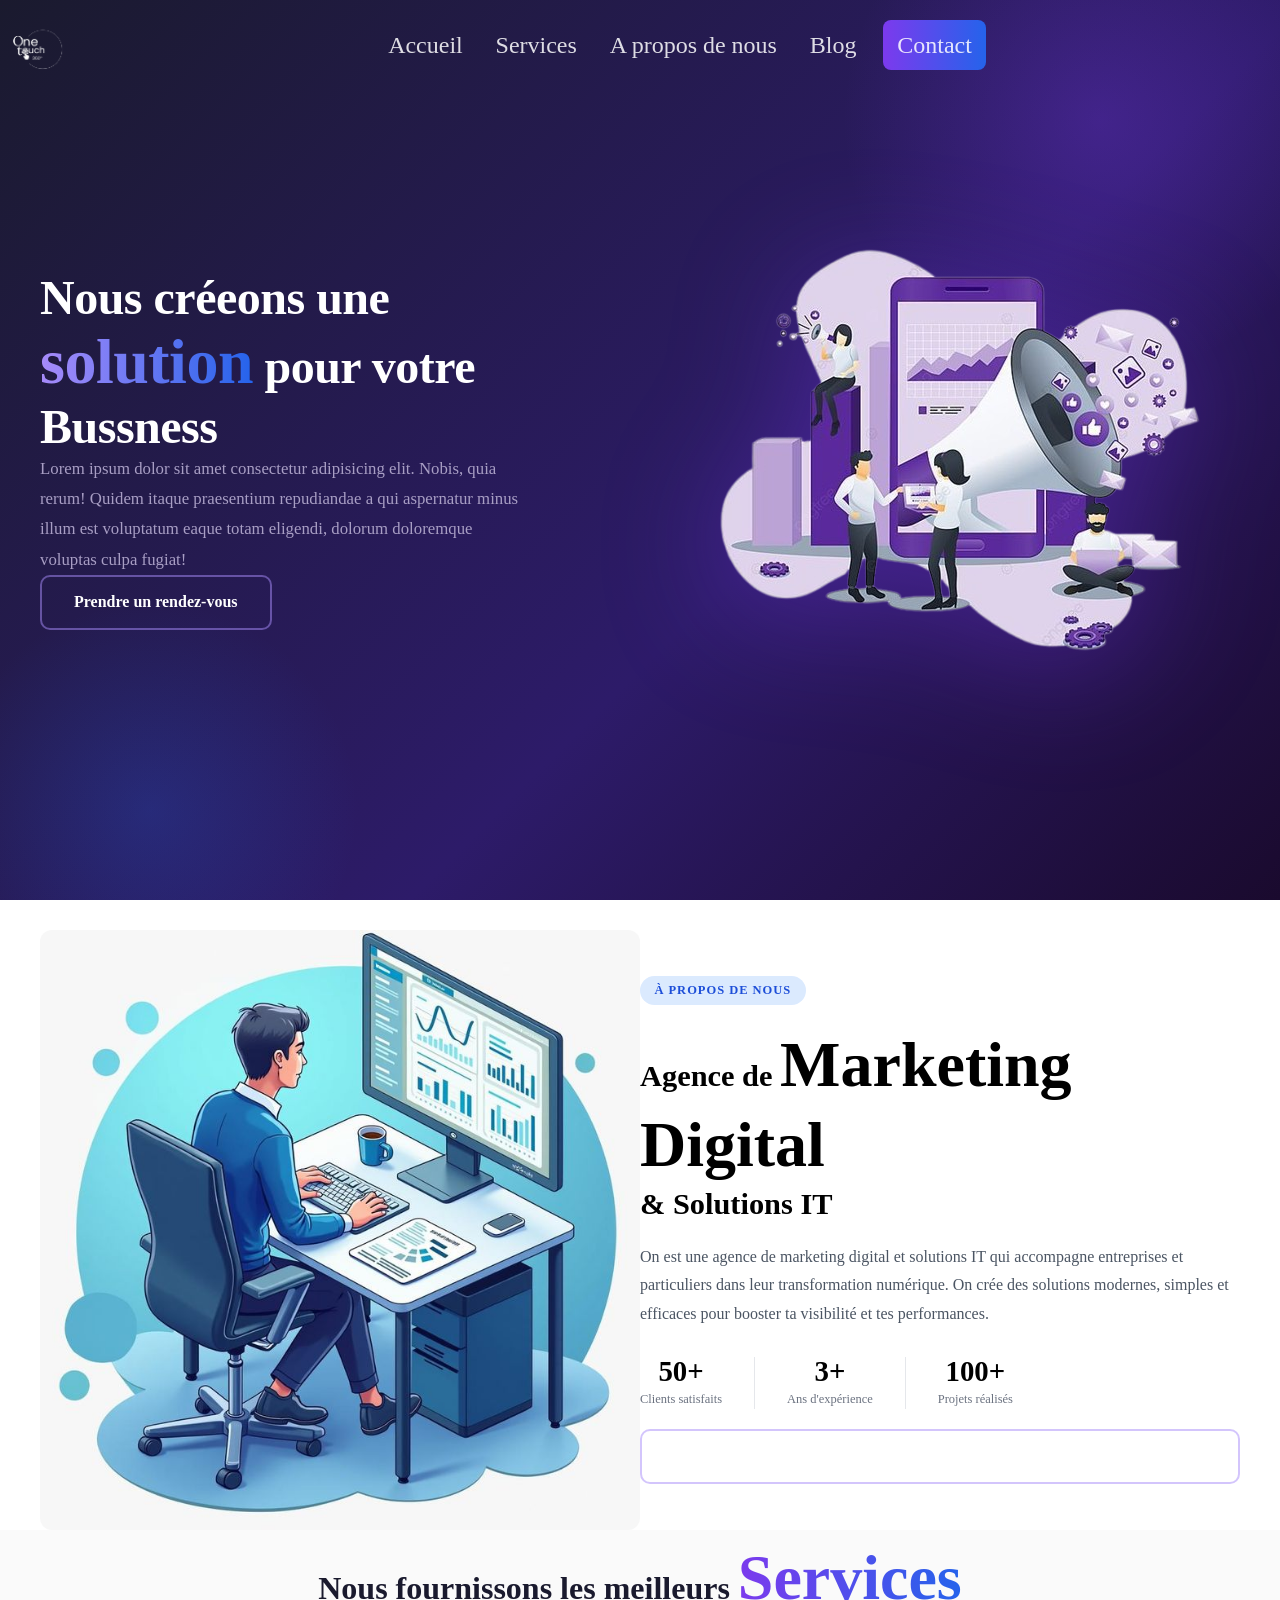
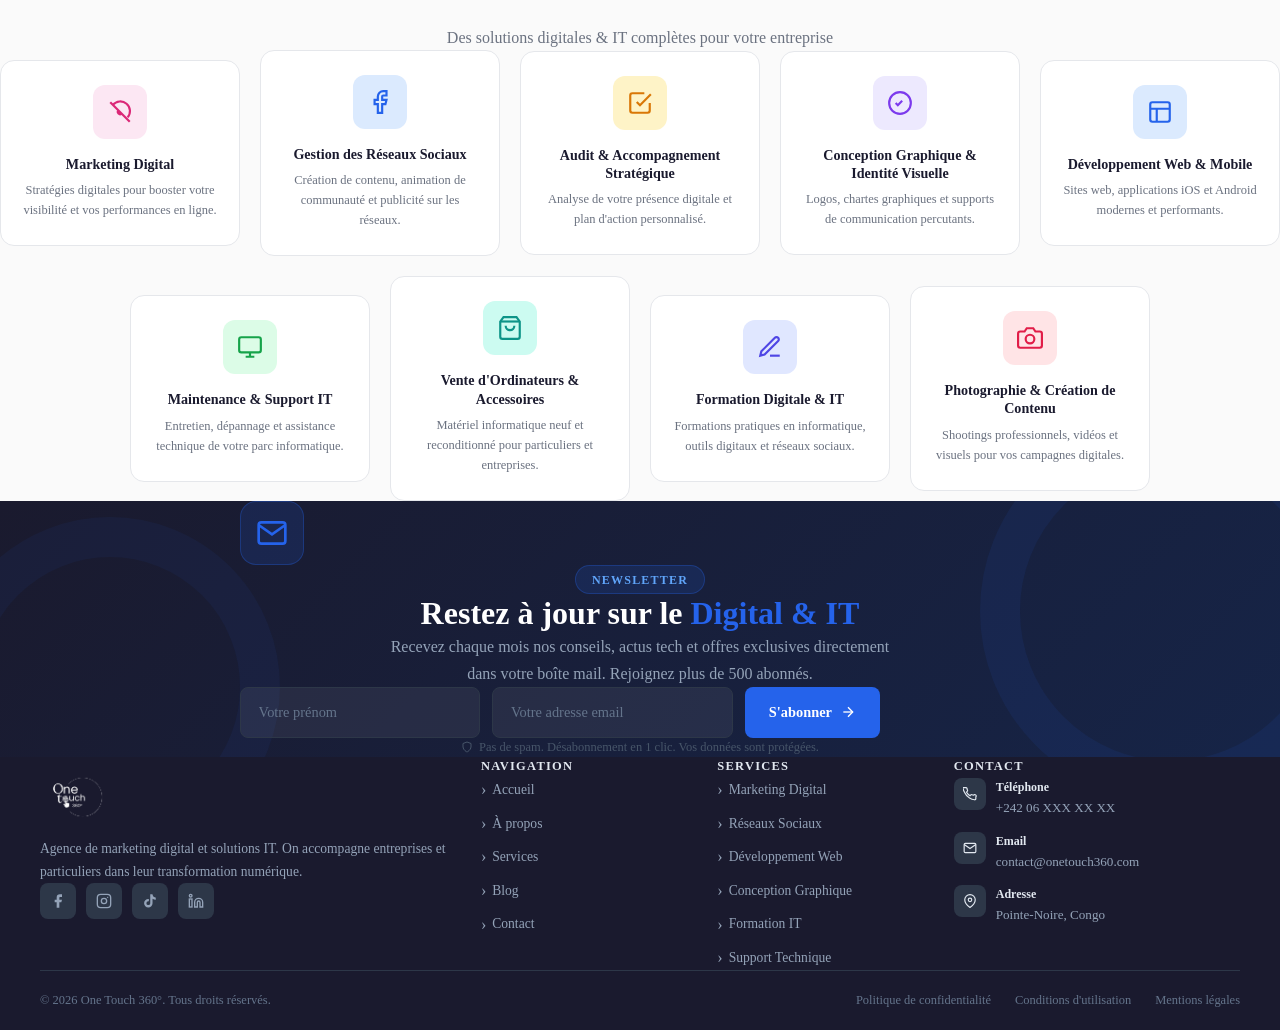
<file: index.html>
<!DOCTYPE html>
<html lang="en">
<head>
    <meta charset="UTF-8">
    <meta name="viewport" content="width=device-width, initial-scale=1.0">
    <title>One Touche 360 <sup>o</sup></title>
    <!-- Favicon — logo sur l'onglet -->
    <link rel="icon" type="image/png" href="./images/logoWhite.png">
    <!-- Lien vers le CSS -->
     <link rel="stylesheet" href="./css/reset.css">
     <link rel="stylesheet" href="./css/components/button.css">
     <link rel="stylesheet" href="./css/components/lient.css">
     <link rel="stylesheet" href="./css/components/footer.css">
    <link rel="stylesheet" href="./css/styles.css">
    <link rel="stylesheet" href="./css/laout/layout.css">
</head>
<body>
    <!-- HEADER -->
    <header class="header">
        <!-- Logo -->
        <div class="logo__div">
            <img src="./images/logoBlack.png" alt="logo du site">
        </div>

        <!-- Menu -->
        <nav class="nav">
            <ul class="lists_items">
            <li class="item"><a href="./index.html" class="active">Accueil</a></li>
            <li class="item"><a href="#services">Services</a></li>
             <li class="item"><a href="#aboutUs">A propos de nous</a></li>
            <li class="item"><a href="./pages/blog.html">Blog</a></li>
            </ul>
        </nav>

        <!-- Burger -->
        <div class="burger" id="burger">
            <span></span>
            <span></span>
            <span></span>
        </div>
    </header>
    <!-- MAIN -->
    <main>
        <!-- BANIERE SECTION -->
        <section class="banier" id="index">
            <div class="first_section">
                <!-- left div -->
                 <div class="left__div__text">
                    <H1 class="title">Nous créeons une <span class="color">solution</span>
                        pour votre Bussness
                    </H1>
                    <p class="first_para">
                        Lorem ipsum dolor sit amet consectetur adipisicing elit. Nobis, quia rerum! Quidem itaque praesentium repudiandae a qui aspernatur minus illum est voluptatum eaque totam eligendi, dolorum doloremque voluptas culpa fugiat!
                    </p>

                    <!-- CTA -->
                     <button class="ctaBtn">
                        Prendre un rendez-vous
                     </button>
                 </div>
            </div>
            <!-- Right div -->
             <div class="right__div">
                <img src="./images/5-removebg-preview.png" alt="">
             </div>
        </section>
        
         <!-- ABOUT SECTION -->
        <section class="about_section" id="aboutUs">
            <div class="about__container">

                <!-- Colonne gauche : image -->
                <div class="about__image">
                    <img src="./images/4.jpeg" alt="À propos de One Touch 360">
                </div>

                <!-- Colonne droite : texte -->
                <div class="about__content">

                    <span class="about__badge">À propos de nous</span>

                    <h2 class="about__title">
                        Agence de <span class="color">Marketing Digital</span><br> & Solutions IT
                    </h2>

                    <p class="about__text">
                        On est une agence de marketing digital et solutions IT qui accompagne 
                        entreprises et particuliers dans leur transformation numérique. On crée 
                        des solutions modernes, simples et efficaces pour booster ta visibilité 
                        et tes performances.
                    </p>

                    <!-- Stats rapides -->
                    <div class="about__stats">
                        <div class="about__stat">
                        <span class="stat__number">50+</span>
                        <span class="stat__label">Clients satisfaits</span>
                        </div>
                        <div class="about__stat">
                        <span class="stat__number">3+</span>
                        <span class="stat__label">Ans d'expérience</span>
                        </div>
                        <div class="about__stat">
                        <span class="stat__number">100+</span>
                        <span class="stat__label">Projets réalisés</span>
                        </div>
                    </div>

                    <a href="#services" class="ctaBtn about__cta">Voir nos services</a>

                </div>
            </div>
        </section>

                <!-- SERVICES SECTION -->
         <section class="services_section" id="services">
            <h2 class="services__title">Nous fournissons les meilleurs <span class="color">Services</span></h2>
            <p class="services__subtitle">Des solutions digitales & IT complètes pour votre entreprise</p>

            <div class="services">
                <div class="grid__services">
                    <div class="service__card">
                        <div class="service__icon icon--pink">
                            <svg width="26" height="26" viewBox="0 0 24 24" fill="none" stroke="#db2777" stroke-width="2"><path d="M3 3l18 18M10.5 10.677a2 2 0 002.823 2.823M19.07 17A8 8 0 105.42 5.42"/></svg>
                        </div>
                        <h3>Marketing Digital</h3>
                        <p>Stratégies digitales pour booster votre visibilité et vos performances en ligne.</p>
                    </div>

                    <div class="service__card">
                        <div class="service__icon icon--blue">
                            <svg width="26" height="26" viewBox="0 0 24 24" fill="none" stroke="#2563eb" stroke-width="2"><path d="M18 2h-3a5 5 0 00-5 5v3H7v4h3v8h4v-8h3l1-4h-4V7a1 1 0 011-1h3z"/></svg>
                        </div>
                        <h3>Gestion des Réseaux Sociaux</h3>
                        <p>Création de contenu, animation de communauté et publicité sur les réseaux.</p>
                    </div>

                    <div class="service__card">
                        <div class="service__icon icon--amber">
                            <svg width="26" height="26" viewBox="0 0 24 24" fill="none" stroke="#d97706" stroke-width="2"><path d="M9 11l3 3L22 4"/><path d="M21 12v7a2 2 0 01-2 2H5a2 2 0 01-2-2V5a2 2 0 012-2h11"/></svg>
                        </div>
                        <h3>Audit & Accompagnement Stratégique</h3>
                        <p>Analyse de votre présence digitale et plan d'action personnalisé.</p>
                    </div>

                    <div class="service__card">
                        <div class="service__icon icon--purple">
                            <svg width="26" height="26" viewBox="0 0 24 24" fill="none" stroke="#7c3aed" stroke-width="2"><circle cx="12" cy="12" r="10"/><path d="M8 12l2 2 4-4"/></svg>
                        </div>
                        <h3>Conception Graphique & Identité Visuelle</h3>
                        <p>Logos, chartes graphiques et supports de communication percutants.</p>
                    </div>

                    <div class="service__card">
                        <div class="service__icon icon--blue">
                            <svg width="26" height="26" viewBox="0 0 24 24" fill="none" stroke="#2563eb" stroke-width="2"><rect x="3" y="3" width="18" height="18" rx="2"/><path d="M3 9h18M9 21V9"/></svg>
                        </div>
                        <h3>Développement Web & Mobile</h3>
                        <p>Sites web, applications iOS et Android modernes et performants.</p>
                    </div>

                    <div class="service__card">
                        <div class="service__icon icon--green">
                            <svg width="26" height="26" viewBox="0 0 24 24" fill="none" stroke="#16a34a" stroke-width="2"><rect x="2" y="3" width="20" height="14" rx="2"/><path d="M8 21h8M12 17v4"/></svg>
                        </div>
                        <h3>Maintenance & Support IT</h3>
                        <p>Entretien, dépannage et assistance technique de votre parc informatique.</p>
                    </div>

                    <div class="service__card">
                        <div class="service__icon icon--teal">
                            <svg width="26" height="26" viewBox="0 0 24 24" fill="none" stroke="#0d9488" stroke-width="2"><path d="M6 2L3 6v14a2 2 0 002 2h14a2 2 0 002-2V6l-3-4z"/><line x1="3" y1="6" x2="21" y2="6"/><path d="M16 10a4 4 0 01-8 0"/></svg>
                        </div>
                        <h3>Vente d'Ordinateurs & Accessoires</h3>
                        <p>Matériel informatique neuf et reconditionné pour particuliers et entreprises.</p>
                    </div>

                    <div class="service__card">
                        <div class="service__icon icon--indigo">
                            <svg width="26" height="26" viewBox="0 0 24 24" fill="none" stroke="#4f46e5" stroke-width="2"><path d="M12 20h9"/><path d="M16.5 3.5a2.121 2.121 0 013 3L7 19l-4 1 1-4L16.5 3.5z"/></svg>
                        </div>
                        <h3>Formation Digitale & IT</h3>
                        <p>Formations pratiques en informatique, outils digitaux et réseaux sociaux.</p>
                    </div>

                    <div class="service__card">
                        <div class="service__icon icon--coral">
                            <svg width="26" height="26" viewBox="0 0 24 24" fill="none" stroke="#e11d48" stroke-width="2"><path d="M23 19a2 2 0 01-2 2H3a2 2 0 01-2-2V8a2 2 0 012-2h4l2-3h6l2 3h4a2 2 0 012 2z"/><circle cx="12" cy="13" r="4"/></svg>
                        </div>
                        <h3>Photographie & Création de Contenu</h3>
                        <p>Shootings professionnels, vidéos et visuels pour vos campagnes digitales.</p>
                    </div>
                </div>
            </div>
        
        </section>
        
        <!-- NEWSLETTER SECTION -->
        <section class="newsletter_section" id="newsletter">
        <div class="newsletter__container">

            <!-- Icône décorative -->
            <div class="newsletter__icon">
            <svg width="32" height="32" viewBox="0 0 24 24" fill="none" stroke="currentColor" stroke-width="2">
                <path d="M4 4h16c1.1 0 2 .9 2 2v12c0 1.1-.9 2-2 2H4c-1.1 0-2-.9-2-2V6c0-1.1.9-2 2-2z"/>
                <polyline points="22,6 12,13 2,6"/>
            </svg>
            </div>

            <!-- Texte -->
            <div class="newsletter__content">
            <span class="newsletter__badge">Newsletter</span>
            <h2 class="newsletter__title">
                Restez à jour sur le <span>Digital & IT</span>
            </h2>
            <p class="newsletter__text">
                Recevez chaque mois nos conseils, actus tech et offres exclusives 
                directement dans votre boîte mail. Rejoignez plus de 500 abonnés.
            </p>
            </div>

            <!-- Formulaire -->
            <form class="newsletter__form" id="newsletterForm">
            <div class="newsletter__fields">
                <input 
                type="text" 
                class="newsletter__input" 
                placeholder="Votre prénom"
                id="nlName"
                required
                >
                <input 
                type="email" 
                class="newsletter__input" 
                placeholder="Votre adresse email"
                id="nlEmail"
                required
                >
                <button type="submit" class="newsletter__btn">
                S'abonner
                <svg width="16" height="16" viewBox="0 0 24 24" fill="none" stroke="currentColor" stroke-width="2">
                    <line x1="5" y1="12" x2="19" y2="12"/>
                    <polyline points="12 5 19 12 12 19"/>
                </svg>
                </button>
            </div>
            <p class="newsletter__privacy">
                <svg width="12" height="12" viewBox="0 0 24 24" fill="none" stroke="currentColor" stroke-width="2">
                <path d="M12 22s8-4 8-10V5l-8-3-8 3v7c0 6 8 10 8 10z"/>
                </svg>
                Pas de spam. Désabonnement en 1 clic. Vos données sont protégées.
            </p>

            <!-- Message de succès (caché par défaut) -->
            <div class="newsletter__success" id="nlSuccess">
                <svg width="20" height="20" viewBox="0 0 24 24" fill="none" stroke="currentColor" stroke-width="2">
                <path d="M22 11.08V12a10 10 0 11-5.93-9.14"/>
                <polyline points="22 4 12 14.01 9 11.01"/>
                </svg>
                Merci ! Vous êtes bien inscrit(e) à notre newsletter.
            </div>
            </form>

        </div>
        </section>
                
    </main>

    <!-- FOOTER -->
     <!-- FOOTER -->
    <footer class="footer">
    <div class="footer__grid">

        <!-- Colonne 1 : Marque -->
        <div class="footer__brand">
        <div class="footer__logo">
            <img src="./images/logoWhite.png" alt="One Touch 360" class="footer__logo-img">
        </div>
        <p class="footer__desc">
            Agence de marketing digital et solutions IT. On accompagne entreprises 
            et particuliers dans leur transformation numérique.
        </p>
        <div class="footer__socials">
            <a href="#" class="footer__social" aria-label="Facebook">
            <svg width="16" height="16" viewBox="0 0 24 24" fill="currentColor"><path d="M18 2h-3a5 5 0 00-5 5v3H7v4h3v8h4v-8h3l1-4h-4V7a1 1 0 011-1h3z"/></svg>
            </a>
            <a href="#" class="footer__social" aria-label="Instagram">
            <svg width="16" height="16" viewBox="0 0 24 24" fill="none" stroke="currentColor" stroke-width="2"><rect x="2" y="2" width="20" height="20" rx="5"/><circle cx="12" cy="12" r="4"/><circle cx="17.5" cy="6.5" r="1" fill="currentColor" stroke="none"/></svg>
            </a>
            <a href="#" class="footer__social" aria-label="TikTok">
            <svg width="16" height="16" viewBox="0 0 24 24" fill="currentColor"><path d="M19.59 6.69a4.83 4.83 0 01-3.77-4.25V2h-3.45v13.67a2.89 2.89 0 01-2.88 2.5 2.89 2.89 0 01-2.89-2.89 2.89 2.89 0 012.89-2.89c.28 0 .54.04.79.1V9.01a6.34 6.34 0 00-.79-.05 6.34 6.34 0 000 12.68 6.34 6.34 0 006.33-6.34V8.69a8.27 8.27 0 004.84 1.56V6.82a4.85 4.85 0 01-1.07-.13z"/></svg>
            </a>
            <a href="#" class="footer__social" aria-label="LinkedIn">
            <svg width="16" height="16" viewBox="0 0 24 24" fill="none" stroke="currentColor" stroke-width="2"><path d="M16 8a6 6 0 016 6v7h-4v-7a2 2 0 00-2-2 2 2 0 00-2 2v7h-4v-7a6 6 0 016-6z"/><rect x="2" y="9" width="4" height="12"/><circle cx="4" cy="4" r="2"/></svg>
            </a>
        </div>
        </div>

        <!-- Colonne 2 : Navigation -->
        <div class="footer__col">
        <h4 class="footer__col-title">Navigation</h4>
        <div class="footer__divider"></div>
        <ul class="footer__links">
            <li><a href="#index">Accueil</a></li>
            <li><a href="#aboutUs">À propos</a></li>
            <li><a href="#services">Services</a></li>
            <li><a href="#blog">Blog</a></li>
            <li><a href="#contact">Contact</a></li>
        </ul>
        </div>

        <!-- Colonne 3 : Services -->
        <div class="footer__col">
        <h4 class="footer__col-title">Services</h4>
        <div class="footer__divider"></div>
        <ul class="footer__links">
            <li><a href="#services">Marketing Digital</a></li>
            <li><a href="#services">Réseaux Sociaux</a></li>
            <li><a href="#services">Développement Web</a></li>
            <li><a href="#services">Conception Graphique</a></li>
            <li><a href="#services">Formation IT</a></li>
            <li><a href="#services">Support Technique</a></li>
        </ul>
        </div>

        <!-- Colonne 4 : Contact -->
        <div class="footer__col">
        <h4 class="footer__col-title">Contact</h4>
        <div class="footer__divider"></div>

        <div class="footer__contact-item">
            <div class="footer__contact-icon">
            <svg width="14" height="14" viewBox="0 0 24 24" fill="none" stroke="currentColor" stroke-width="2"><path d="M22 16.92v3a2 2 0 01-2.18 2 19.79 19.79 0 01-8.63-3.07A19.5 19.5 0 013.07 9.81a19.79 19.79 0 01-3.07-8.63A2 2 0 012 .99h3a2 2 0 012 1.72c.127.96.361 1.903.7 2.81a2 2 0 01-.45 2.11L6.09 8.91a16 16 0 006 6l1.27-1.27a2 2 0 012.11-.45c.907.339 1.85.573 2.81.7A2 2 0 0122 16.92z"/></svg>
            </div>
            <div class="footer__contact-text">
            <strong>Téléphone</strong>
            +242 06 XXX XX XX
            </div>
        </div>

        <div class="footer__contact-item">
            <div class="footer__contact-icon">
            <svg width="14" height="14" viewBox="0 0 24 24" fill="none" stroke="currentColor" stroke-width="2"><path d="M4 4h16c1.1 0 2 .9 2 2v12c0 1.1-.9 2-2 2H4c-1.1 0-2-.9-2-2V6c0-1.1.9-2 2-2z"/><polyline points="22,6 12,13 2,6"/></svg>
            </div>
            <div class="footer__contact-text">
            <strong>Email</strong>
            contact@onetouch360.com
            </div>
        </div>

        <div class="footer__contact-item">
            <div class="footer__contact-icon">
            <svg width="14" height="14" viewBox="0 0 24 24" fill="none" stroke="currentColor" stroke-width="2"><path d="M21 10c0 7-9 13-9 13s-9-6-9-13a9 9 0 0118 0z"/><circle cx="12" cy="10" r="3"/></svg>
            </div>
            <div class="footer__contact-text">
            <strong>Adresse</strong>
            Pointe-Noire, Congo
            </div>
        </div>
        </div>

    </div>

    <!-- Barre de bas de page -->
    <div class="footer__bottom">
        <p class="footer__copy">© 2026 <span>One Touch 360°</span>. Tous droits réservés.</p>
        <div class="footer__legal-links">
        <a href="#">Politique de confidentialité</a>
        <a href="#">Conditions d'utilisation</a>
        <a href="#">Mentions légales</a>
        </div>
    </div>

    </footer>
    <script src="./js/main.js"></script>
</body>
</html>
</file>
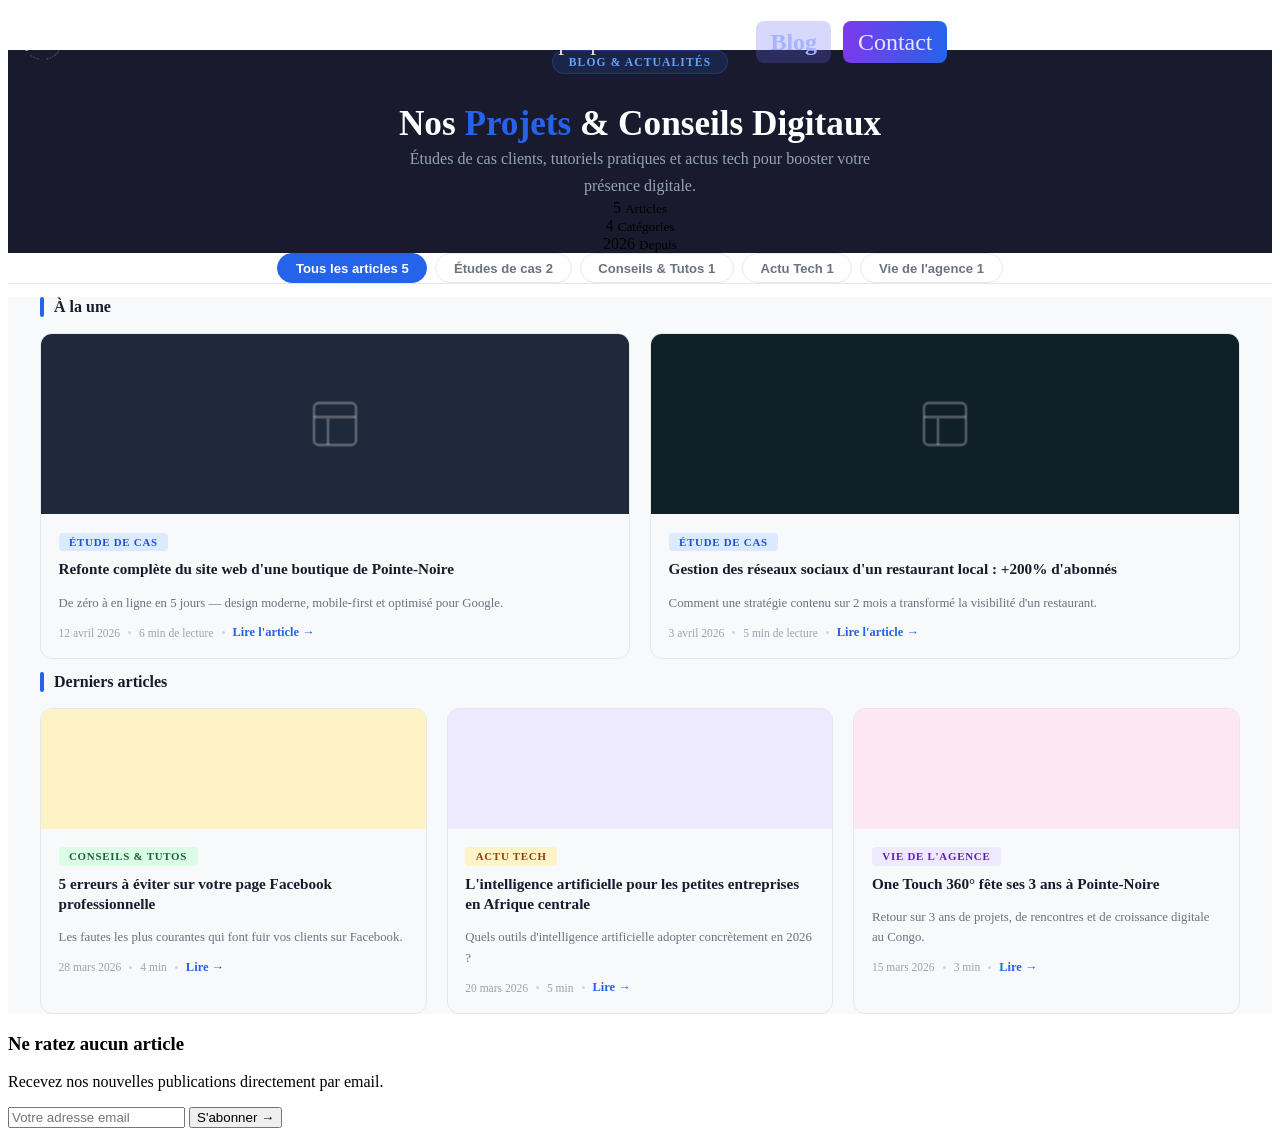
<file: pages/article.html>
<!DOCTYPE html>
<html lang="fr">
<head>
  <meta charset="UTF-8">
  <meta name="viewport" content="width=device-width, initial-scale=1.0">
  <title>Article — One Touch 360°</title>
  <link rel="icon" type="image/png" href="../images/logoWhite.png">
  <link rel="stylesheet" href="../css/styles.css">
  <link rel="stylesheet" href="../css/blog.css">
  <link rel="stylesheet" href="../css/article.css">
</head>
<body>

  <!-- HEADER -->
  <header class="header">
    <div class="logo__div">
      <img src="../images/logoBlack.png" alt="logo du site">
    </div>
    <nav class="nav">
      <ul class="lists_items">
        <li><a href="index.html">Accueil</a></li>
        <li><a href="index.html#aboutUs">À propos</a></li>
        <li><a href="index.html#services">Services</a></li>
        <li><a href="blog.html" class="active">Blog</a></li>
      </ul>
    </nav>
    <div class="burger" id="burger">
      <span></span><span></span><span></span>
    </div>
  </header>

  <main>

    <!-- CONTENU INJECTÉ PAR JS -->
    <div id="article__wrapper">

      <!-- Chargement -->
      <div class="article__loading" id="article__loading">
        <div class="article__spinner"></div>
        <p>Chargement de l'article...</p>
      </div>

      <!-- Article (caché au départ) -->
      <article class="article__page" id="article__content" style="display:none;">

        <!-- Retour -->
        <div class="article__back-bar">
          <a href="blog.html" class="article__back">
            <svg width="16" height="16" viewBox="0 0 24 24" fill="none" stroke="currentColor" stroke-width="2">
              <polyline points="15 18 9 12 15 6"/>
            </svg>
            Retour au blog
          </a>
        </div>

        <!-- Hero article -->
        <div class="article__hero" id="article__hero">
          <div class="article__hero-content">
            <span class="blog__badge" id="article__badge"></span>
            <h1 class="article__title" id="article__title"></h1>
            <div class="article__meta">
              <span id="article__date"></span>
              <span class="blog__meta-dot"></span>
              <span id="article__lecture"></span>
              <span class="blog__meta-dot"></span>
              <span>One Touch 360°</span>
            </div>
          </div>
        </div>

        <!-- Corps de l'article -->
        <div class="article__layout">

          <!-- Contenu principal -->
          <div class="article__body" id="article__body"></div>

          <!-- Sidebar -->
          <aside class="article__sidebar">

            <!-- À propos -->
            <div class="article__sidebar-card">
              <h3>À propos de nous</h3>
              <p>One Touch 360° est une agence de marketing digital et solutions IT 
              basée à Pointe-Noire, Congo.</p>
              <a href="index.html#aboutUs" class="ctaBtn article__sidebar-btn">En savoir plus</a>
            </div>

            <!-- Autres articles -->
            <div class="article__sidebar-card">
              <h3>Autres articles</h3>
              <div id="article__related"></div>
            </div>

          </aside>
        </div>

        <!-- CTA bas d'article -->
        <div class="article__cta-section">
          <h2>Vous avez un projet similaire ?</h2>
          <p>Contactez-nous et discutons de votre transformation digitale.</p>
          <a href="index.html#contact" class="ctaBtn">Nous contacter →</a>
        </div>

      </article>

    </div>
  </main>

  <!-- FOOTER (colle ton footer ici) -->

  <script src="../js/articles.js"></script>
  <script src="../js/main.js"></script>
  <script src="../js/article.js"></script>
</body>
</html>
</file>
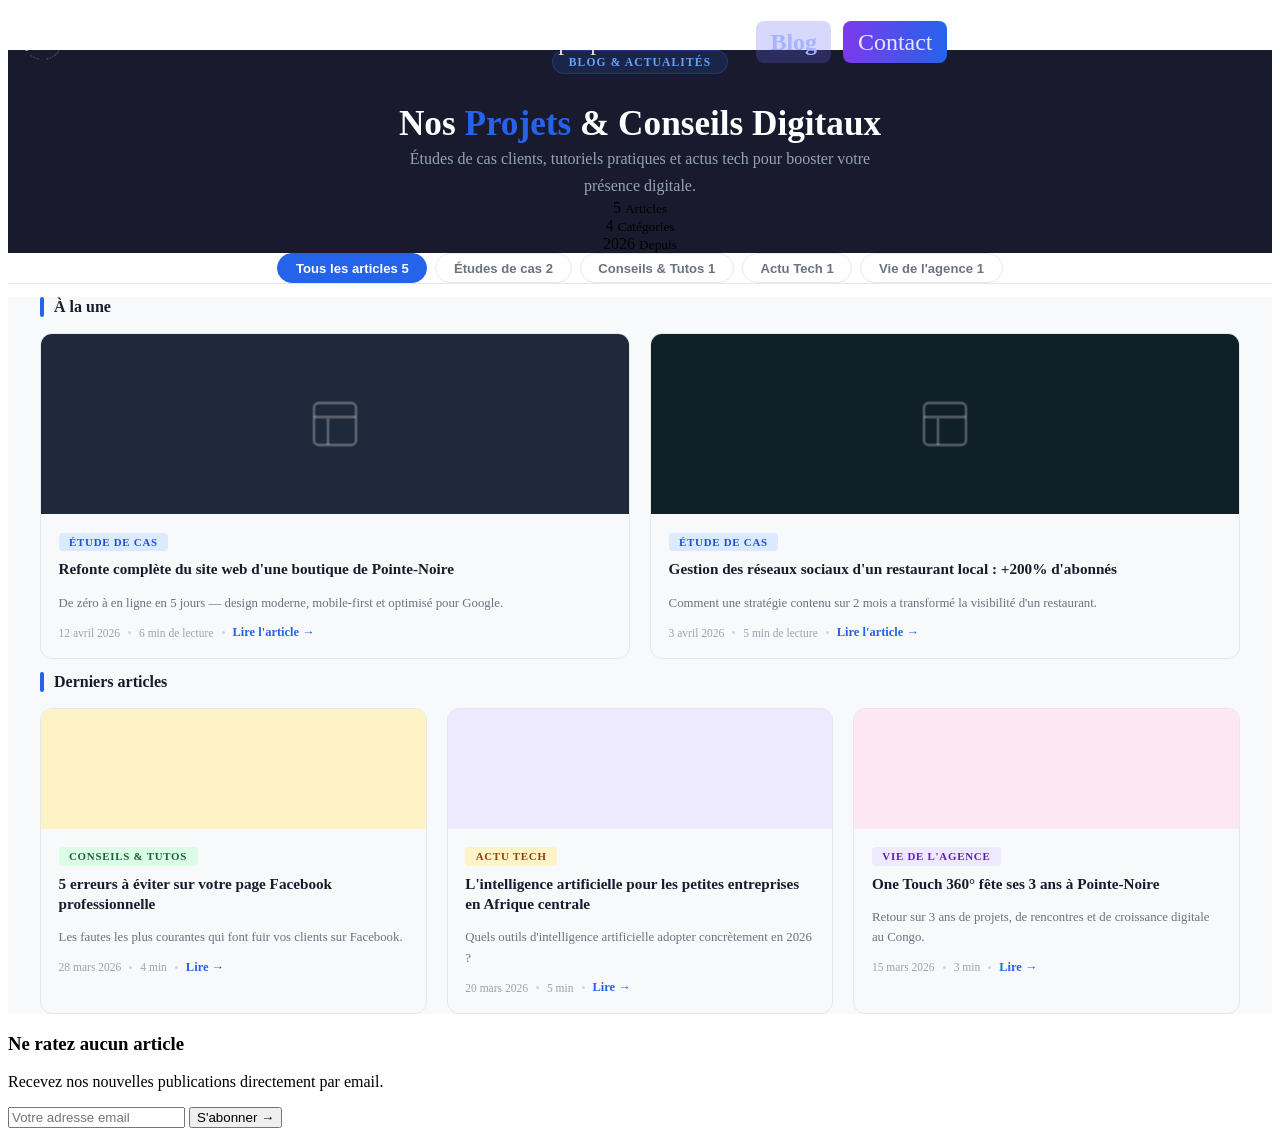
<file: pages/blog.html>
<!DOCTYPE html>
<html lang="fr">
<head>
  <meta charset="UTF-8">
  <meta name="viewport" content="width=device-width, initial-scale=1.0">
  <title>Blog — One Touch 360°</title>
  <link rel="icon" type="image/png" href="../images/logoWhite.png">
  <link rel="stylesheet" href="../css/styles.css">
  <link rel="stylesheet" href="../css/blog.css">
</head>
<body>

  <header class="header">
    <div class="logo__div">
      <img src="../images/logoWhite.png" alt="logo du site">
    </div>
    <nav class="nav">
      <ul class="lists_items">
        <li class="item"><a href="../index.html">Accueil</a></li>
        <li class="item"><a href="../index.html#aboutUs">À propos</a></li>
        <li class="item"><a href="../index.html#services">Services</a></li>
        <li class="item"><a href="blog.html" class="active">Blog</a></li>
      </ul>
    </nav>
    <div class="burger" id="burger">
      <span></span><span></span><span></span>
    </div>
  </header>

  <main>

    <!-- HERO -->
    <section class="blog__hero">
      <span class="blog__hero-badge">Blog & Actualités</span>
      <h1 class="blog__hero-title">
        Nos <span>Projets</span> & Conseils Digitaux
      </h1>
      <p class="blog__hero-text">
        Études de cas clients, tutoriels pratiques et actus tech
        pour booster votre présence digitale.
      </p>
      <!-- Stats rapides -->
      <div class="blog__hero-stats">
        <div class="blog__hero-stat">
          <span id="stat__total">0</span>
          <small>Articles</small>
        </div>
        <div class="blog__hero-stat">
          <span>4</span>
          <small>Catégories</small>
        </div>
        <div class="blog__hero-stat">
          <span>2026</span>
          <small>Depuis</small>
        </div>
      </div>
    </section>

    <!-- FILTRES -->
    <div class="blog__filters" id="blogFilters">
      <button class="blog__filter active" data-filter="all">
        Tous les articles
        <span class="blog__filter-count" id="count__all"></span>
      </button>
      <button class="blog__filter" data-filter="cas">
        Études de cas
        <span class="blog__filter-count" id="count__cas"></span>
      </button>
      <button class="blog__filter" data-filter="conseil">
        Conseils & Tutos
        <span class="blog__filter-count" id="count__conseil"></span>
      </button>
      <button class="blog__filter" data-filter="actu">
        Actu Tech
        <span class="blog__filter-count" id="count__actu"></span>
      </button>
      <button class="blog__filter" data-filter="agence">
        Vie de l'agence
        <span class="blog__filter-count" id="count__agence"></span>
      </button>
    </div>

    <!-- ARTICLES -->
    <section class="blog__main">
      <div class="blog__inner">

        <!-- À LA UNE — généré par JS -->
        <h2 class="blog__section-title">À la une</h2>
        <div class="blog__featured" id="blogFeatured"></div>

        <!-- DERNIERS ARTICLES — généré par JS -->
        <h2 class="blog__section-title" id="blog__grid-title">Derniers articles</h2>
        <div class="blog__grid" id="blogGrid"></div>

        <!-- Message si aucun résultat -->
        <div class="blog__empty" id="blog__empty" style="display:none;">
          <svg width="48" height="48" viewBox="0 0 24 24" fill="none" stroke="#d1d5db" stroke-width="1.5">
            <circle cx="11" cy="11" r="8"/><path d="m21 21-4.35-4.35"/>
          </svg>
          <p>Aucun article dans cette catégorie pour l'instant.</p>
          <button class="blog__filter-reset" onclick="resetFilter()">Voir tous les articles</button>
        </div>

      </div>
    </section>

    <!-- NEWSLETTER MINI -->
    <section class="blog__newsletter">
      <div class="blog__newsletter-inner">
        <div class="blog__newsletter-text">
          <h3>Ne ratez aucun article</h3>
          <p>Recevez nos nouvelles publications directement par email.</p>
        </div>
        <form class="blog__newsletter-form" id="blogNewsletterForm">
          <input type="email" placeholder="Votre adresse email" id="blogEmail" required>
          <button type="submit">S'abonner →</button>
        </form>
        <p class="blog__newsletter-success" id="blogNLSuccess" style="display:none;">
          ✓ Vous êtes inscrit(e) !
        </p>
      </div>
    </section>

  </main>

  <!-- FOOTER -->
  <footer class="footer">
    <!-- colle ton footer ici -->
  </footer>

  <script src="../js/articles.js"></script>
  <script src="../js/main.js"></script>
  <script src="../js/blog.js"></script>
</body>
</html>
</file>
<file: css/components/button.css>
.button {
  background-color: var(--color-primary);
  color: var(--color-white);
  padding: var(--spacing-sm) var(--spacing-md);
  border: none;
  border-radius: var(--radius-md);
  cursor: pointer;
  transition: transform 0.3s ease, background-color 0.3s ease;
}

.button:hover {
  background-color: var(--color-primary-dark);
  transform: scale(1.03);
}
</file>
<file: css/components/lient.css>
a {
  color: var(--color-text);
  text-decoration: none;
  position: relative;
  transition: color 0.3s ease;
}

a:hover {
  color: var(--color-primary-dark);
}

a::after {
  content: '';
  position: absolute;
  left: 0;
  bottom: -2px;
  width: 0;
  height: 2px;
  background-color: var(--color-primary-dark);
  transition: width 0.3s ease;
}

a:hover::after {
  width: 100%;
}
</file>
<file: css/components/footer.css>
.section {
  background-color: var(--color-white);
  padding: var(--spacing-lg);
}

.section-alt {
  background-color: var(--color-light);
  padding: var(--spacing-lg);
}

.footer {
  background-color: var(--color-light);
  color: var(--color-text);
  padding: var(--spacing-md);
}
</file>
<file: css/styles.css>
/* Import de tous les styles pour les utilisées */
/* @import url('variables.css');
@import url('reset.css');
@import url('Components/button.css');
@import url('Components/liens.css');
@import url('Components/footer.css');
@import url('laout/layout.css'); */

/* ===== NAVBAR  : Transparente → Navy + bordure dégradé + CTA ===== */
.header {
  position: fixed;
  top: 0;
  left: 0;
  width: 100%;
  display: flex;
  justify-content: space-between;
  align-items: center;
  padding: 1rem var(--spacing-md);
  z-index: 1000;
  transition: background-color 0.35s ease,
              box-shadow 0.35s ease,
              padding 0.35s ease;

  /* Transparente par défaut */
  background-color: transparent;
}

/* ── État scrollé ── */
.header.scrolled {
  background-color: #1a1a2e;
  padding: 0.65rem var(--spacing-md);
  box-shadow: 0 2px 24px rgba(0, 0, 0, 0.25);

  /* Bordure dégradé violet → bleu en bas */
  border-bottom: 2px solid transparent;
  border-image: linear-gradient(90deg, #7c3aed, #2563eb) 1;
}

/* ── Logo ── */
.logo__div img {
  width: 80px;
  height: 80px;
  object-fit: contain;
  transition: width 0.35s ease, height 0.35s ease, filter 0.35s ease;

  /* Logo noir visible sur fond transparent (hero sombre) */
  filter: brightness(0) invert(1);
}

.header.scrolled .logo__div img {
  width: 60px;
  height: 60px;
}

/* ── Nav centré ── */
.nav {
  flex: 1;
  display: flex;
  justify-content: center;
  transition: all 0.3s ease;
}

.nav .lists_items {
  display: flex;
  align-items: center;
  gap: 0.25rem;
  list-style: none;
  padding: 20px;
  margin: 0;
}

/* ── Liens ── */
.nav .lists_items a {
  display: inline-block;
  color: rgba(255, 255, 255, 0.85);
  text-decoration: none;
  font-size: 1.5rem;
  font-weight: 500;
  padding: 0.45rem 0.9rem;
  border-radius: 8px;
  transition: background-color 0.2s ease,
              color 0.2s ease;
}

/* Fond au hover */
.nav .lists_items a:hover {
  background-color: rgba(99, 102, 241, 0.2);
  color: #a5b4fc;
}

/* Lien actif */
.nav .lists_items a.active {
  background-color: rgba(99, 102, 241, 0.25);
  color: #a5b4fc;
  font-weight: 700;
}

/* ── Bouton CTA dans la navbar ── */
.nav__cta {
  display: inline-block;
  margin-left: 0.5rem;
  padding: 0.45rem 1.1rem;
  font-size: 0.88rem;
  font-weight: 700;
  color: #ffffff;
  background: linear-gradient(90deg, #7c3aed, #2563eb);
  border: none;
  border-radius: 8px;
  cursor: pointer;
  text-decoration: none;
  transition: opacity 0.2s ease, transform 0.2s ease;
  white-space: nowrap;
}

.nav__cta:hover {
  opacity: 0.88;
  transform: translateY(-1px);
}

/* ── Burger ── */
.burger {
  display: none;
  flex-direction: column;
  gap: 5px;
  cursor: pointer;
  padding: 4px;
  z-index: 1001;
}

.burger span {
  display: block;
  width: 24px;
  height: 2.5px;
  background-color: #ffffff;
  border-radius: 2px;
  transition: transform 0.3s ease,
              opacity 0.3s ease;
}

/* Animation burger → croix */
.burger.open span:nth-child(1) {
  transform: translateY(7.5px) rotate(45deg);
}
.burger.open span:nth-child(2) {
  opacity: 0;
  transform: scaleX(0);
}
.burger.open span:nth-child(3) {
  transform: translateY(-7.5px) rotate(-45deg);
}

/* ===== HERO SECTION  : Violet & Navy ===== */
.banier {
  display: flex;
  justify-content: center;
  align-items: center;
  gap: var(--spacing-xl);
  padding: calc(var(--spacing-xl) + 100px) var(--spacing-xl) var(--spacing-xl);
  min-height: 100vh;
  position: relative;
  overflow: hidden;
  background: linear-gradient(135deg, #1a1a2e 0%, #2d1b69 60%, #1a0a2e 100%);
}

/* ── Cercle déco violet (haut droite) ── */
.banier::before {
  content: '';
  position: absolute;
  top: -140px;
  right: -80px;
  width: 520px;
  height: 520px;
  border-radius: 50%;
  background: radial-gradient(circle, rgba(124,58,237,0.28) 0%, transparent 70%);
  pointer-events: none;
  z-index: 0;
}

/* ── Cercle déco bleu (bas gauche) ── */
.banier::after {
  content: '';
  position: absolute;
  bottom: -120px;
  left: -60px;
  width: 420px;
  height: 420px;
  border-radius: 50%;
  background: radial-gradient(circle, rgba(37,99,235,0.22) 0%, transparent 70%);
  pointer-events: none;
  z-index: 0;
}

/* ── z-index sur les colonnes ── */
.banier .first_section,
.banier .right__div {
  position: relative;
  z-index: 1;
}

/* ── Colonne gauche ── */
.first_section {
  flex: 1;
  display: flex;
  justify-content: center;
  align-items: flex-start;
}

.left__div__text {
  max-width: 560px;
  width: 100%;
}

/* ── Titre ── */
.title {
  font-family: var(--font-heading);
  font-size: 3rem;
  font-weight: 800;
  color: #ffffff;
  line-height: 1.15;
  margin-bottom: var(--spacing-md);
  letter-spacing: -0.5px;
}

/* Le mot coloré "solution" — dégradé violet → bleu */
.title .color {
  background: linear-gradient(90deg, #a78bfa, #2563eb);
  -webkit-background-clip: text;
  -webkit-text-fill-color: transparent;
  background-clip: text;
}

/* ── Paragraphe ── */
.first_para {
  font-size: 1.05rem;
  line-height: 1.8;
  color: #a89ec4;
  margin-bottom: var(--spacing-lg);
  max-width: 480px;
}

/* ── Bouton CTA — remplissage violet → bleu ── */
.ctaBtn {
  position: relative;
  display: inline-block;
  padding: 0.85rem 2rem;@media (max-width: 768px) {

  .header {
    padding: 0.85rem var(--spacing-md);
    z-index: 1000;
  }

  /* Nav mobile */
  .nav {
    position: fixed;
    top: 0;
    left: 0;
    width: 100%;
    height: 100vh;
    background-color: #1a1a2e;
    flex-direction: column;
    justify-content: center;
    align-items: center;

    /* Caché par défaut */
    transform: translateY(-100%);
    opacity: 0;
    visibility: hidden;

    transition: transform 0.4s cubic-bezier(0.4, 0, 0.2, 1),
                opacity 0.3s ease,
                visibility 0.4s ease;

    z-index: 998; /* sous le burger mais au-dessus du contenu */
  }

  /* Ouverte */
  .nav.open {
    transform: translateY(0);
    opacity: 1;
    visibility: visible;
  }

  .nav .lists_items {
    flex-direction: column;
    align-items: center;
    gap: 0.5rem;
  }

  .nav .lists_items a {
    font-size: 1.1rem;
    padding: 0.75rem 2rem;
    border-radius: 10px;
    width: 220px;
    text-align: center;
  }

  .nav__cta {
    margin-left: 0;
    margin-top: 0.5rem;
    width: 220px;
    text-align: center;
    padding: 0.75rem 2rem;
    font-size: 1rem;
  }

  /* Burger toujours visible au-dessus de la nav ouverte */
  .burger {
    display: flex;
    position: relative;
    z-index: 1001;
  }
}
  font-size: 1rem;
  font-weight: 700;
  color: #ffffff;
  background: transparent;
  border: 2px solid rgba(167, 139, 250, 0.5);
  border-radius: var(--radius-md, 10px);
  cursor: pointer;
  overflow: hidden;
  transition: color 0.3s ease, border-color 0.3s ease;
  z-index: 0;
}

.ctaBtn::before {
  content: '';
  position: absolute;
  top: 0;
  left: 0;
  width: 0;
  height: 100%;
  background: linear-gradient(90deg, #7c3aed, #2563eb);
  z-index: -1;
  transition: width 0.4s ease;
}

.ctaBtn:hover {
  color: #ffffff;
  border-color: transparent;
}

.ctaBtn:hover::before {
  width: 100%;
}

/* ── Colonne droite (image) ── */
.right__div {
  flex: 1;
  display: flex;
  justify-content: center;
  align-items: center;
  position: relative;
  z-index: 1;
}

.right__div img {
  max-width: 100%;
  height: auto;
  /* Lueur violette sous l'image — parfait avec le fond removebg */
  filter: drop-shadow(0 20px 60px rgba(124, 58, 237, 0.35));
  animation: float 4s ease-in-out infinite;
}

/* ── Animation flottante ── */
@keyframes float {
  0%, 100% { transform: translateY(0px);   }
  50%       { transform: translateY(-14px); }
}

/* ── RESPONSIVE ──
@media (max-width: 1024px) {
  .title { font-size: 2.4rem; }
}

@media (max-width: 768px) {
  .banier {
    flex-direction: column;
    text-align: center;
    padding: calc(var(--spacing-xl) + 80px) var(--spacing-md) var(--spacing-xl);
    gap: var(--spacing-lg);
  }

  .first_section {
    width: 100%;
  }

  .left__div__text {
    max-width: 100%;
  }

  .first_para {
    max-width: 100%;
    margin-left: auto;
    margin-right: auto;
  }

  .title {
    font-size: 2rem;
  }

  .right__div {
    width: 100%;
    max-width: 340px;
    margin: 0 auto;
  }

  .ctaBtn {
    width: 100%;
  }
} */
 .color {
    color: var(--color-primary);
    font-size: 4rem;
}

/* ===== SERVICES SECTION : Blanc & Lueur violette ===== */
.services_section {
  padding: var(--spacing-xl) var(--spacing-xl);
  background-color: #fafafa;
  text-align: center;
}

/* ── Titre ── */
.services__title {
  font-family: var(--font-heading);
  font-size: 2rem;
  font-weight: 800;
  color: #1a1a2e;
  margin-bottom: var(--spacing-sm);
}

.services__title .color {
  background: linear-gradient(90deg, #7c3aed, #2563eb);
  -webkit-background-clip: text;
  -webkit-text-fill-color: transparent;
  background-clip: text;
}

/* ── Sous-titre ── */
.services__subtitle {
  font-size: 1rem;
  color: #6b7280;
  margin-bottom: var(--spacing-xl);
  max-width: 480px;
  margin-left: auto;
  margin-right: auto;
}

/* ── Wrapper ── */
.services {
  max-width: 1300px;
  margin: 0 auto;
}

/* ── Grille flex ── */
.grid__services {
  display: flex;
  flex-wrap: wrap;
  justify-content: center;
  align-items: center;
  gap: 1.25rem;
}

/* ── Carte ── */
.service__card {
  background-color: #ffffff;
  border-radius: 14px;
  border: 1px solid #e5e7eb;
  padding: 1.5rem 1.25rem;
  text-align: center;
  cursor: pointer;

  /* Taille fixe — 5 par ligne sur desktop */
  flex: 0 0 calc(20% - 1rem);

  /* Transition douce */
  transition: transform 0.25s ease,
              box-shadow 0.25s ease,
              border-color 0.25s ease;
}

/* ── Effet lueur violette au hover ── */
.service__card:hover {
  transform: translateY(-5px);
  border-color: #a78bfa;
  box-shadow:
    0 0 0 1px #a78bfa,
    0 0 20px rgba(124, 58, 237, 0.18),
    0 0 40px rgba(124, 58, 237, 0.08),
    0 8px 24px rgba(124, 58, 237, 0.12);
}

/* ── Icône ── */
.service__icon {
  width: 54px;
  height: 54px;
  border-radius: 12px;
  display: flex;
  align-items: center;
  justify-content: center;
  margin: 0 auto 1rem;
  transition: transform 0.25s ease;
}

.service__card:hover .service__icon {
  transform: scale(1.1);
}

/* ── Titre carte ── */
.service__card h3 {
  font-size: 0.88rem;
  font-weight: 700;
  color: #1a1a2e;
  margin-bottom: 0.5rem;
  line-height: 1.3;
  transition: color 0.25s ease;
}

.service__card:hover h3 {
  color: #7c3aed;
}

/* ── Texte carte ── */
.service__card p {
  font-size: 0.78rem;
  color: #6b7280;
  line-height: 1.6;
  margin: 0;
}

/* ── Couleurs icônes ── */
.icon--blue   { background-color: #dbeafe; }
.icon--purple { background-color: #ede9fe; }
.icon--pink   { background-color: #fce7f3; }
.icon--amber  { background-color: #fef3c7; }
.icon--green  { background-color: #dcfce7; }
.icon--teal   { background-color: #ccfbf1; }
.icon--indigo { background-color: #e0e7ff; }
.icon--coral  { background-color: #ffe4e6; }

/* ══════════════════════════════
   RESPONSIVE
══════════════════════════════ */

/* ===== ABOUT SECTION ===== */
.about_section {
  padding: var(--spacing-xl) var(--spacing-xl);
  background-color: var(--color-white);
  margin-top: 30px;
}

.about__container {
  display: flex;
  align-items: center;
  gap: var(--spacing-xl);
  max-width: 1200px;
  margin: 0 auto;
}

/* Image */
.about__image {
  flex: 1;
  position: relative;
}

.about__image img {
  width: 100%;
  border-radius: var(--radius-md, 12px);
  object-fit: cover;
  display: block;
}

/* Carré décoratif derrière l'image */
.about__image::before {
  content: '';
  position: absolute;
  top: -16px;
  left: -16px;
  width: 100%;
  height: 100%;
  border: 3px solid var(--color-primary);
  border-radius: var(--radius-md, 12px);
  z-index: 0;
}

.about__image img {
  position: relative;
  z-index: 1;
}

/* Contenu texte */
.about__content {
  flex: 1;
  display: flex;
  flex-direction: column;
  gap: 1.25rem;
}

/* Badge */
.about__badge {
  display: inline-block;
  background-color: #dbeafe;
  color: #1d4ed8;
  font-size: 0.78rem;
  font-weight: 700;
  text-transform: uppercase;
  letter-spacing: 0.08em;
  padding: 0.3rem 0.9rem;
  border-radius: 999px;
  width: fit-content;
}

/* Titre */
.about__title {
  font-family: var(--font-heading);
  font-size: 1.9rem;
  font-weight: 800;
  color: var(--color-text);
  line-height: 1.25;
  margin: 0;
}

.about__title span {
  color: var(--color-primary);
}

/* Paragraphe */
.about__text {
  font-size: 1rem;
  line-height: 1.8;
  color: #4b5563;
  margin: 0;
}

/* Stats */
.about__stats {
  display: flex;
  gap: 2rem;
  margin-top: 0.5rem;
}

.about__stat {
  display: flex;
  flex-direction: column;
  align-items: center;
  gap: 0.25rem;
}

.stat__number {
  font-size: 1.8rem;
  font-weight: 800;
  color: var(--color-primary);
  line-height: 1;
}

.stat__label {
  font-size: 0.78rem;
  color: #6b7280;
  text-align: center;
}

/* Séparateur vertical entre stats */
.about__stat:not(:last-child) {
  padding-right: 2rem;
  border-right: 1px solid #e5e7eb;
}

/* ===== NEWSLETTER SECTION ===== */
.newsletter_section {
  background: linear-gradient(135deg, #1a1a2e 0%, #162447 100%);
  padding: var(--spacing-xl) var(--spacing-xl);
  position: relative;
  overflow: hidden;
}

/* Cercles décoratifs en arrière-plan */
.newsletter_section::before {
  content: '';
  position: absolute;
  top: -80px;
  right: -80px;
  width: 300px;
  height: 300px;
  border-radius: 50%;
  border: 40px solid rgba(37, 99, 235, 0.08);
}

.newsletter_section::after {
  content: '';
  position: absolute;
  bottom: -100px;
  left: -60px;
  width: 260px;
  height: 260px;
  border-radius: 50%;
  border: 40px solid rgba(37, 99, 235, 0.06);
}

.newsletter__container {
  max-width: 800px;
  margin: 0 auto;
  text-align: center;
  position: relative;
  z-index: 1;
}

/* Icône */
.newsletter__icon {
  width: 64px;
  height: 64px;
  background-color: rgba(37, 99, 235, 0.15);
  border: 1px solid rgba(37, 99, 235, 0.3);
  border-radius: 16px;
  display: flex;
  align-items: center;
  justify-content: center;
  margin: 0 auto var(--spacing-md);
  color: var(--color-primary, #2563eb);
}

/* Badge */
.newsletter__badge {
  display: inline-block;
  background-color: rgba(37, 99, 235, 0.15);
  color: #60a5fa;
  font-size: 0.75rem;
  font-weight: 700;
  text-transform: uppercase;
  letter-spacing: 0.1em;
  padding: 0.3rem 1rem;
  border-radius: 999px;
  border: 1px solid rgba(37, 99, 235, 0.3);
  margin-bottom: var(--spacing-sm);
  display: inline-block;
}

/* Titre */
.newsletter__title {
  font-family: var(--font-heading);
  font-size: 2rem;
  font-weight: 800;
  color: #ffffff;
  margin-bottom: var(--spacing-sm);
  line-height: 1.2;
}

.newsletter__title span {
  color: var(--color-primary, #2563eb);
}

/* Texte */
.newsletter__text {
  font-size: 1rem;
  color: #94a3b8;
  line-height: 1.7;
  margin-bottom: var(--spacing-lg);
  max-width: 520px;
  margin-left: auto;
  margin-right: auto;
}

/* Formulaire */
.newsletter__form {
  width: 100%;
}

.newsletter__fields {
  display: flex;
  gap: 0.75rem;
  max-width: 640px;
  margin: 0 auto var(--spacing-sm);
}

.newsletter__input {
  flex: 1;
  padding: 0.85rem 1.1rem;
  border-radius: var(--radius-md, 8px);
  border: 1px solid #2d3748;
  background-color: #ffffff10;
  color: #ffffff;
  font-size: 0.9rem;
  outline: none;
  transition: border-color 0.2s ease, background-color 0.2s ease;
}

.newsletter__input::placeholder {
  color: #64748b;
}

.newsletter__input:focus {
  border-color: var(--color-primary, #2563eb);
  background-color: #ffffff15;
}

/* Bouton */
.newsletter__btn {
  display: flex;
  align-items: center;
  gap: 8px;
  padding: 0.85rem 1.5rem;
  background-color: var(--color-primary, #2563eb);
  color: #ffffff;
  font-size: 0.9rem;
  font-weight: 700;
  border: none;
  border-radius: var(--radius-md, 8px);
  cursor: pointer;
  white-space: nowrap;
  transition: background-color 0.2s ease, transform 0.15s ease;
}

.newsletter__btn:hover {
  background-color: #1d4ed8;
  transform: translateY(-1px);
}

.newsletter__btn:active {
  transform: translateY(0);
}

/* Mention confidentialité */
.newsletter__privacy {
  display: flex;
  align-items: center;
  justify-content: center;
  gap: 6px;
  font-size: 0.78rem;
  color: #475569;
  margin-top: var(--spacing-sm);
}

/* Message succès */
.newsletter__success {
  display: none;
  align-items: center;
  justify-content: center;
  gap: 10px;
  background-color: rgba(16, 185, 129, 0.1);
  border: 1px solid rgba(16, 185, 129, 0.3);
  color: #34d399;
  padding: 1rem 1.5rem;
  border-radius: var(--radius-md, 8px);
  font-size: 0.95rem;
  font-weight: 600;
  max-width: 500px;
  margin: 0 auto;
}

/* ===== RESPONSIVE ===== */


/* Bouton CTA */
.about__cta {
  /* width: fit-content; */
  text-decoration: none;
}

/* ===== FOOTER ===== */
.footer {
  background-color: #1a1a2e;
  color: #e2e8f0;
  padding: var(--spacing-xl) var(--spacing-xl) 0;
}

/* Grille 4 colonnes */
.footer__grid {
  display: grid;
  grid-template-columns: 2fr 1fr 1fr 1.4fr;
  gap: 2rem;
  max-width: 1200px;
  margin: 0 auto;
  padding-bottom: var(--spacing-xl);
  border-bottom: 1px solid #2d3748;
}

/* Colonne marque */
.footer__logo-img {
  width: 80px;
  height: auto;
  margin-bottom: var(--spacing-sm);
}

.footer__desc {
  font-size: 0.85rem;
  color: #94a3b8;
  line-height: 1.7;
  margin: var(--spacing-sm) 0;
}

/* Réseaux sociaux */
.footer__socials {
  display: flex;
  gap: 10px;
  margin-top: var(--spacing-sm);
}

.footer__social {
  width: 36px;
  height: 36px;
  border-radius: 8px;
  background-color: #2d3748;
  display: flex;
  align-items: center;
  justify-content: center;
  color: #94a3b8;
  text-decoration: none;
  transition: background-color 0.2s ease, color 0.2s ease;
}

.footer__social:hover {
  background-color: var(--color-primary);
  color: #ffffff;
}

/* Colonnes liens */
.footer__col-title {
  font-size: 0.78rem;
  font-weight: 700;
  text-transform: uppercase;
  letter-spacing: 0.1em;
  color: var(--color-primary);
  margin-bottom: var(--spacing-sm);
}

.footer__divider {
  width: 36px;
  height: 3px;
  background-color: var(--color-primary);
  border-radius: 2px;
  margin-bottom: var(--spacing-md);
}

.footer__links {
  list-style: none;
  padding: 0;
  margin: 0;
  display: flex;
  flex-direction: column;
  gap: 0.6rem;
}

.footer__links li a {
  color: #94a3b8;
  text-decoration: none;
  font-size: 0.85rem;
  display: flex;
  align-items: center;
  gap: 6px;
  transition: color 0.2s ease;
}

.footer__links li a::before {
  content: '›';
  color: var(--color-primary);
  font-size: 1rem;
}

.footer__links li a:hover {
  color: #ffffff;
}

/* Contact */
.footer__contact-item {
  display: flex;
  align-items: flex-start;
  gap: 10px;
  margin-bottom: 0.85rem;
}

.footer__contact-icon {
  width: 32px;
  height: 32px;
  border-radius: 8px;
  background-color: #2d3748;
  display: flex;
  align-items: center;
  justify-content: center;
  flex-shrink: 0;
  color: var(--color-primary);
}

.footer__contact-text {
  font-size: 0.82rem;
  color: #94a3b8;
  line-height: 1.5;
}

.footer__contact-text strong {
  display: block;
  font-size: 0.75rem;
  color: #e2e8f0;
  font-weight: 600;
  margin-bottom: 2px;
}

/* Barre du bas */
.footer__bottom {
  max-width: 1200px;
  margin: 0 auto;
  padding: 1.25rem 0;
  display: flex;
  justify-content: space-between;
  align-items: center;
  flex-wrap: wrap;
  gap: 0.5rem;
}

.footer__copy {
  font-size: 0.78rem;
  color: #64748b;
  margin: 0;
}

.footer__copy span {
  color: var(--color-primary);
}

.footer__legal-links {
  display: flex;
  gap: 1.5rem;
}

.footer__legal-links a {
  font-size: 0.78rem;
  color: #64748b;
  text-decoration: none;
  transition: color 0.2s ease;
}

.footer__legal-links a:hover {
  color: #ffffff;
}
</file>
<file: css/laout/layout.css>
/* ══════════════════════════════
   RESPONSIVE
══════════════════════════════ */

/* SERVICES LAYOUT */
/* ── Mobile (2 par ligne resserré) ── */
@media (max-width: 480px) {
  .grid__services {
    gap: 0.875rem;
  }

  .service__card {
    flex: 0 0 calc(50% - 0.5rem);
    padding: 1.25rem 0.875rem;
  }

  .service__icon {
    width: 46px;
    height: 46px;
  }

  .service__card h3 {
    font-size: 0.82rem;
  }
}

/* ── Très petit mobile (1 par ligne) ── */
@media (max-width: 360px) {
  .service__card {
    flex: 0 0 100%;
  }
}

/* ===== RESPONSIVE Mobile  ===== */
@media (max-width: 768px) {

  .header {
    padding: 0.85rem var(--spacing-md);
    z-index: 1000;
  }

  /* Nav mobile */
  .nav {
    position: fixed;
    top: 0;
    left: 0;
    width: 100%;
    height: 100vh;
    background-color: #1a1a2e;
    flex-direction: column;
    justify-content: center;
    align-items: center;

    /* Caché par défaut */
    transform: translateY(-100%);
    opacity: 0;
    visibility: hidden;

    transition: transform 0.4s cubic-bezier(0.4, 0, 0.2, 1),
                opacity 0.3s ease,
                visibility 0.4s ease;

    z-index: 998; /* sous le burger mais au-dessus du contenu */
  }

  /* Ouverte */
  .nav.open {
    transform: translateY(0);
    opacity: 1;
    visibility: visible;
  }

  .nav .lists_items {
    flex-direction: column;
    align-items: center;
    gap: 0.5rem;
  }

  .nav .lists_items a {
    font-size: 1.1rem;
    padding: 0.75rem 2rem;
    border-radius: 10px;
    width: 220px;
    text-align: center;
  }

  .nav__cta {
    margin-left: 0;
    margin-top: 0.5rem;
    width: 220px;
    text-align: center;
    padding: 0.75rem 2rem;
    font-size: 1rem;
  }

  /* Burger toujours visible au-dessus de la nav ouverte */
  .burger {
    display: flex;
    position: relative;
    z-index: 1001;
  }

  /* BANIERE */
    /* Bannière */
  .banier {
    flex-direction: column-reverse;
    text-align: center;
    padding: calc(var(--spacing-xl) + 80px) var(--spacing-md) var(--spacing-xl);
    gap: var(--spacing-lg);
  }

  .first_section,
  .left__div__text,
  .right__div {
    width: 100%;
    max-width: 100%;
  }


  /* SERVICE SECTION */
  .services_section {
    padding: var(--spacing-xl) var(--spacing-md);
  }

  .services__title {
    font-size: 1.5rem;
  }

  .service__card {
    flex: 0 0 calc(50% - 0.75rem);
  }

  /* ABOUT SECTION */
    .newsletter_section {
    padding: var(--spacing-xl) var(--spacing-md);
  }

  .newsletter__title {
    font-size: 1.5rem;
  }

  .newsletter__fields {
    flex-direction: column;
  }

  .newsletter__btn {
    width: 100%;
    justify-content: center;
  }

  /* Aboutes */
   .about_section {
    padding: var(--spacing-xl) var(--spacing-md);
  }

  .about__container {
    flex-direction: column;
    text-align: center;
  }

  .about__image {
    width: 100%;
    max-width: 420px;
    margin: 0 auto;
  }

  .about__image::before {
    display: none; /* on retire le cadre déco sur mobile */
  }

  .about__title {
    font-size: 1.5rem;
  }

  .about__stats {
    justify-content: center;
    gap: 1.5rem;
  }

  .about__badge {
    margin: 0 auto;
  }

  .about__cta {
    margin: 0 auto;
  }

  /* Services */
  .services_section {
    padding: var(--spacing-xl) var(--spacing-md);
  }

  .services__title {
    font-size: 1.5rem;
  }

  .grid__services {
    grid-template-columns: repeat(2, 1fr);
    gap: 0.875rem;
  }


  /* ===== RESPONSIVE FOOTER ===== */
  .footer {
    padding: var(--spacing-xl) var(--spacing-md) 0;
  }

  .footer__grid {
    grid-template-columns: 1fr;
  }

  .footer__brand {
    grid-column: auto;
  }

  .footer__bottom {
    flex-direction: column;
    align-items: center;
    text-align: center;
    gap: 0.75rem;
  }

  .footer__legal-links {
    flex-wrap: wrap;
    justify-content: center;
    gap: 1rem;
  }
}



/* ── RESPONSIVE ──  Tablette */
@media (max-width: 1024px) {
  .title { font-size: 2.4rem; }
}


/* ── Tablette large (4 par ligne) ── */
@media (max-width: 1200px) {
  .service__card {
    flex: 0 0 calc(25% - 1rem);
  }
}

/* ── Tablette (3 par ligne) ── */
@media (max-width: 1024px) {
  .services_section {
    padding: var(--spacing-xl) var(--spacing-lg);
  }

  .service__card {
    flex: 0 0 calc(33.333% - 1rem);
  }
    /* ===== RESPONSIVE FOOTER ===== */
  .footer__grid {
    grid-template-columns: 1fr 1fr;
    gap: 2rem;
  }

  .footer__brand {
    grid-column: 1 / -1;
  }

    /* ABOUTES */
  .about__container {
    gap: var(--spacing-lg);
  }
  /* SERVICES */
  .grid__services {
    grid-template-columns: repeat(3, 1fr);
  }
}
</file>
<file: css/blog.css>
/* ===== BLOG PAGE ===== */

/* Hero */
.blog__hero {
  padding: calc(var(--spacing-xl) + 80px) var(--spacing-xl) var(--spacing-xl);
  background-color: #1a1a2e;
  text-align: center;
  margin-top: 50px;
}

.blog__hero-badge {
  display: inline-block;
  background-color: rgba(37, 99, 235, 0.15);
  color: #60a5fa;
  font-size: 0.72rem;
  font-weight: 700;
  text-transform: uppercase;
  letter-spacing: 0.1em;
  padding: 0.3rem 1rem;
  border-radius: 999px;
  border: 1px solid rgba(37, 99, 235, 0.3);
  margin-bottom: var(--spacing-sm);
}

.blog__hero-title {
  font-family: var(--font-heading);
  font-size: 2.2rem;
  font-weight: 800;
  color: #ffffff;
  margin-bottom: var(--spacing-sm);
  line-height: 1.2;
}

.blog__hero-title span {
  color: var(--color-primary, #2563eb);
}

.blog__hero-text {
  font-size: 1rem;
  color: #94a3b8;
  max-width: 500px;
  margin: 0 auto;
  line-height: 1.7;
}

/* Filtres */
.blog__filters {
  display: flex;
  justify-content: center;
  gap: 0.5rem;
  flex-wrap: wrap;
  padding: 1.25rem var(--spacing-xl);
  background-color: var(--color-white);
  border-bottom: 1px solid #e5e7eb;
  position: sticky;
  top: 80px;
  z-index: 100;
}

.blog__filter {
  padding: 0.4rem 1.1rem;
  border-radius: 999px;
  border: 1px solid #e5e7eb;
  font-size: 0.82rem;
  font-weight: 600;
  cursor: pointer;
  background-color: var(--color-white);
  color: #6b7280;
  transition: all 0.2s ease;
}

.blog__filter.active,
.blog__filter:hover {
  background-color: var(--color-primary, #2563eb);
  color: #ffffff;
  border-color: var(--color-primary, #2563eb);
}

/* Zone principale */
.blog__main {
  padding: var(--spacing-xl) var(--spacing-xl);
  background-color: #f8f9fa;
}

.blog__inner {
  max-width: 1200px;
  margin: 0 auto;
}

/* Titre de section */
.blog__section-title {
  font-family: var(--font-heading);
  font-size: 1rem;
  font-weight: 700;
  color: #1a1a2e;
  margin-bottom: 1rem;
  display: flex;
  align-items: center;
  gap: 10px;
}

.blog__section-title::before {
  content: '';
  display: block;
  width: 4px;
  height: 20px;
  background-color: var(--color-primary, #2563eb);
  border-radius: 2px;
}

/* Grille à la une — 2 grandes cartes */
.blog__featured {
  display: grid;
  grid-template-columns: 1fr 1fr;
  gap: 1.25rem;
  margin-bottom: var(--spacing-xl);
}

/* Grande carte */
.blog__card-big {
  background-color: var(--color-white);
  border-radius: 12px;
  border: 1px solid #e5e7eb;
  overflow: hidden;
  transition: transform 0.25s ease, box-shadow 0.25s ease;
}

.blog__card-big:hover {
  transform: translateY(-4px);
  box-shadow: 0 8px 24px rgba(37, 99, 235, 0.08);
}

.blog__card-img {
  height: 180px;
  display: flex;
  align-items: center;
  justify-content: center;
}

/* Grille articles — 3 colonnes */
.blog__grid {
  display: grid;
  grid-template-columns: repeat(3, 1fr);
  gap: 1.25rem;
}

/* Petite carte */
.blog__card-sm {
  background-color: var(--color-white);
  border-radius: 12px;
  border: 1px solid #e5e7eb;
  overflow: hidden;
  transition: transform 0.25s ease, box-shadow 0.25s ease;
}

.blog__card-sm:hover {
  transform: translateY(-4px);
  box-shadow: 0 8px 24px rgba(37, 99, 235, 0.08);
}

.blog__card-img-sm {
  height: 120px;
  display: flex;
  align-items: center;
  justify-content: center;
}

/* Corps de carte */
.blog__card-body {
  padding: 1.1rem;
}

.blog__card-body h3 {
  font-size: 0.95rem;
  font-weight: 700;
  color: #1a1a2e;
  margin: 0.5rem 0 0.4rem;
  line-height: 1.35;
}

.blog__card-body p {
  font-size: 0.8rem;
  color: #6b7280;
  line-height: 1.6;
  margin-bottom: 0.75rem;
}

/* Méta */
.blog__meta {
  display: flex;
  align-items: center;
  flex-wrap: wrap;
  gap: 0.5rem;
  font-size: 0.72rem;
  color: #9ca3af;
}

.blog__meta-dot {
  width: 3px;
  height: 3px;
  border-radius: 50%;
  background-color: #d1d5db;
  display: inline-block;
}

.blog__read-link {
  font-size: 0.78rem;
  font-weight: 700;
  color: var(--color-primary, #2563eb);
  text-decoration: none;
  transition: color 0.2s;
}

.blog__read-link:hover {
  color: #1d4ed8;
}

/* Badges catégorie */
.blog__badge {
  display: inline-block;
  font-size: 0.68rem;
  font-weight: 700;
  text-transform: uppercase;
  letter-spacing: 0.07em;
  padding: 0.2rem 0.65rem;
  border-radius: 4px;
}

.badge--cas    { background-color: #dbeafe; color: #1d4ed8; }
.badge--conseil { background-color: #dcfce7; color: #166534; }
.badge--actu   { background-color: #fef3c7; color: #92400e; }
.badge--agence { background-color: #ede9fe; color: #5b21b6; }

/* Couleurs fonds images */
.blog__img--blue   { background-color: #1e293b; }
.blog__img--teal   { background-color: #0f2027; }
.blog__img--amber  { background-color: #fef9ec; }
.blog__img--purple { background-color: #f5f3ff; }
.blog__img--pink   { background-color: #fdf2f8; }
.blog__img--green  { background-color: #f0fdf4; }

/* Carte masquée par le filtre */
.blog__card-sm.hidden,
.blog__card-big.hidden {
  display: none;
}

/* ===== RESPONSIVE ===== */
@media (max-width: 1024px) {
  .blog__grid {
    grid-template-columns: repeat(2, 1fr);
  }
}

@media (max-width: 768px) {
  .blog__hero {
    padding: calc(var(--spacing-xl) + 80px) var(--spacing-md) var(--spacing-lg);
  }

  .blog__hero-title {
    font-size: 1.6rem;
  }

  .blog__filters {
    padding: 1rem var(--spacing-md);
    gap: 0.4rem;
  }

  .blog__filter {
    font-size: 0.75rem;
    padding: 0.35rem 0.85rem;
  }

  .blog__main {
    padding: var(--spacing-lg) var(--spacing-md);
  }

  .blog__featured {
    grid-template-columns: 1fr;
  }

  .blog__grid {
    grid-template-columns: 1fr;
  }
}
</file>
<file: css/article.css>
/* ===== PAGE ARTICLE ===== */
.article__loading {
  display: flex;
  flex-direction: column;
  align-items: center;
  justify-content: center;
  min-height: 60vh;
  gap: 1rem;
  color: #6b7280;
  font-size: 0.9rem;
}

.article__spinner {
  width: 36px;
  height: 36px;
  border: 3px solid #e5e7eb;
  border-top-color: var(--color-primary, #2563eb);
  border-radius: 50%;
  animation: spin 0.7s linear infinite;
}

@keyframes spin { to { transform: rotate(360deg); } }

/* Barre retour */
.article__back-bar {
  max-width: 1100px;
  margin: 0 auto;
  padding: calc(var(--spacing-xl) + 80px) var(--spacing-xl) var(--spacing-md);
}

.article__back {
  display: inline-flex;
  align-items: center;
  gap: 6px;
  font-size: 0.85rem;
  font-weight: 600;
  color: #6b7280;
  text-decoration: none;
  transition: color 0.2s ease;
}

.article__back:hover { color: var(--color-primary, #2563eb); }

/* Hero article */
.article__hero {
  padding: 3rem var(--spacing-xl);
  background-color: #1e293b;
  margin-bottom: 0;
}

.article__hero-content {
  max-width: 800px;
  margin: 0 auto;
}

.article__title {
  font-family: var(--font-heading);
  font-size: 2rem;
  font-weight: 800;
  color: #ffffff;
  line-height: 1.25;
  margin: 0.75rem 0 1rem;
}

.article__meta {
  display: flex;
  align-items: center;
  flex-wrap: wrap;
  gap: 0.5rem;
  font-size: 0.82rem;
  color: #94a3b8;
}

/* Layout 2 colonnes */
.article__layout {
  display: grid;
  grid-template-columns: 1fr 300px;
  gap: 2rem;
  max-width: 1100px;
  margin: 2.5rem auto;
  padding: 0 var(--spacing-xl);
}

/* Corps de l'article */
.article__body {
  background-color: var(--color-white);
  border-radius: 12px;
  border: 1px solid #e5e7eb;
  padding: 2rem;
  line-height: 1.8;
  color: #374151;
}

.article__body h2 {
  font-family: var(--font-heading);
  font-size: 1.3rem;
  font-weight: 700;
  color: #1a1a2e;
  margin: 1.5rem 0 0.75rem;
}

.article__body p {
  font-size: 0.95rem;
  margin-bottom: 1rem;
}

.article__body ul {
  padding-left: 1.5rem;
  margin-bottom: 1rem;
}

.article__body ul li {
  font-size: 0.95rem;
  margin-bottom: 0.4rem;
}

.article__body blockquote {
  border-left: 4px solid var(--color-primary, #2563eb);
  padding: 1rem 1.5rem;
  margin: 1.5rem 0;
  background-color: #f0f7ff;
  border-radius: 0 8px 8px 0;
  font-style: italic;
  color: #374151;
}

.article__body blockquote cite {
  display: block;
  margin-top: 0.5rem;
  font-size: 0.82rem;
  font-style: normal;
  font-weight: 700;
  color: var(--color-primary, #2563eb);
}

/* Sidebar */
.article__sidebar {
  display: flex;
  flex-direction: column;
  gap: 1.25rem;
}

.article__sidebar-card {
  background-color: var(--color-white);
  border-radius: 12px;
  border: 1px solid #e5e7eb;
  padding: 1.25rem;
}

.article__sidebar-card h3 {
  font-size: 0.9rem;
  font-weight: 700;
  color: #1a1a2e;
  margin-bottom: 0.75rem;
  padding-bottom: 0.75rem;
  border-bottom: 1px solid #e5e7eb;
}

.article__sidebar-card p {
  font-size: 0.82rem;
  color: #6b7280;
  line-height: 1.6;
  margin-bottom: 1rem;
}

.article__sidebar-btn {
  font-size: 0.82rem;
  padding: 0.5rem 1rem;
  text-decoration: none;
}

/* Articles liés */
.article__related-link {
  display: block;
  text-decoration: none;
  padding: 0.75rem 0;
  border-bottom: 1px solid #f3f4f6;
}

.article__related-link:last-child { border-bottom: none; }

.article__related-link p {
  font-size: 0.8rem;
  color: #374151;
  margin-top: 0.3rem;
  line-height: 1.4;
  transition: color 0.2s;
}

.article__related-link:hover p { color: var(--color-primary, #2563eb); }

/* CTA bas de page */
.article__cta-section {
  background-color: #1a1a2e;
  text-align: center;
  padding: 3rem var(--spacing-xl);
  margin-top: 2rem;
}

.article__cta-section h2 {
  font-size: 1.6rem;
  font-weight: 800;
  color: #ffffff;
  margin-bottom: 0.75rem;
}

.article__cta-section p {
  color: #94a3b8;
  margin-bottom: 1.5rem;
}

/* ===== RESPONSIVE ===== */
@media (max-width: 900px) {
  .article__layout {
    grid-template-columns: 1fr;
    padding: 0 var(--spacing-md);
  }
  .article__sidebar { flex-direction: row; flex-wrap: wrap; }
  .article__sidebar-card { flex: 1; min-width: 240px; }
}

@media (max-width: 768px) {
  .article__back-bar {
    padding: calc(var(--spacing-xl) + 80px) var(--spacing-md) var(--spacing-sm);
  }
  .article__hero { padding: 2rem var(--spacing-md); }
  .article__title { font-size: 1.4rem; }
  .article__body { padding: 1.25rem; }
  .article__sidebar { flex-direction: column; }
}
</file>
